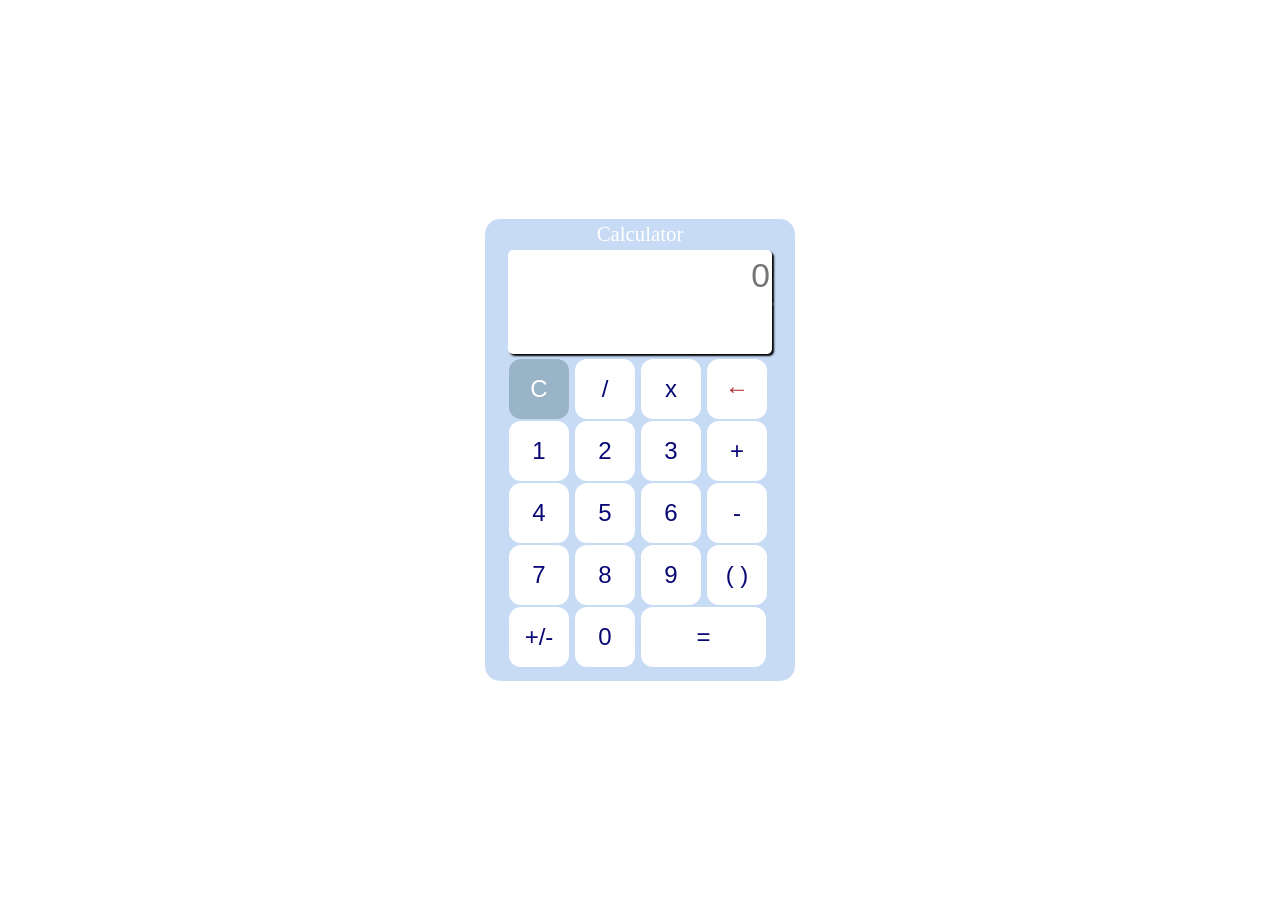
<file: calculator/index.html>
<!DOCTYPE html>
<html>
<head>
	<title>Math Calculator</title>
	<link rel="stylesheet" type="text/css" href="style.css">
	<script type="text/javascript" src="calculator.js"></script>
</head>
<body>
	<div id='calc-container'>
		<table>
			<tr>
				<td class="heading">
					Calculator
				</td>
			</tr>
			<td>
				<input type="text" id="input" placeholder="0" readonly="readonly">
				<input type="text" id="answer" readonly="readonly" style="color: #4545b4;">
			</td>
			<tr>
				<td>
					<input type="button" value=" C " onclick="clearScreen()" style="color: white; background: #99b3c7">
					<input type="button" value="/" onclick="getOperand('/')">
					<input type="button" value="x" onclick="getOperand('*')">
					<input type="button" value=" &#8592; " onclick="backspace()" style="color: #ad2a2a;">
					<br>
					<input type="button" value=" 1 " onclick="getNumber(1)">
					<input type="button" value=" 2 " onclick="getNumber(2)">
					<input type="button" value=" 3 " onclick="getNumber(3)">
					<input type="button" value="+" onclick="getOperand('+')">
					<br>
					<input type="button" value=" 4 " onclick="getNumber(4)">
					<input type="button" value=" 5 " onclick="getNumber(5)">
					<input type="button" value=" 6 " onclick="getNumber(6)">
					<input type="button" value="-" onclick="getOperand('-')">
					<br>
					<input type="button" value="7" onclick="getNumber(7)">
					<input type="button" value="8" onclick="getNumber(8)">
					<input type="button" value="9" onclick="getNumber(9)">
					<input type="button" value="( )" onclick="brackets()">
					<br>
					<input type="button" value="+/-" onclick="getOperand('-')">
					<input type="button" value=" 0 " onclick="getNumber(0)">
					<input type="button" value="=" onclick="compute()" style="width: 125px; ">
					<br>
				</td>
			</tr>
		</table>
	</div>
</body>
</html>
</file>
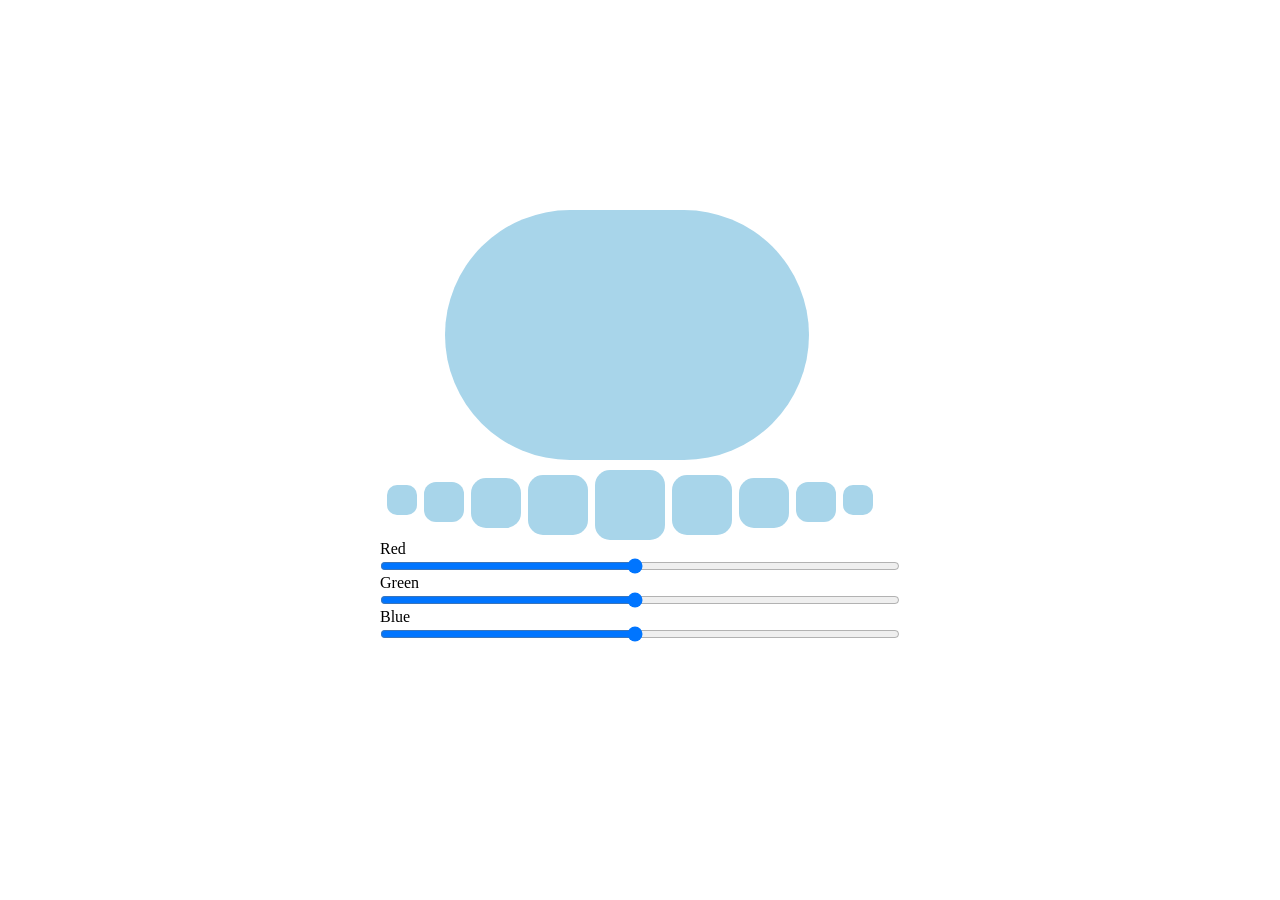
<file: rgb/rgb.html>
<!DOCTYPE html>
<html>
<head>
	<title>Color</title>
	<link rel="stylesheet" type="text/css" href="rgb.css">
</head>
<body>
	<div class="picker">
		<div id="display1"></div> 
		<display id="div">
            <display id="div1"></display>
            <display id="div2"></display>
            <display id="div3"></display>
            <display id="div4"></display>
            <display id="div5"></display>
            <display id="div6"></display>
            <display id="div7"></display>
            <display id="div8"></display>
            <display id="div9"></display>
        </display>
		Red <input type="range" id="red" min="0" max="255" step="1" value="125">
		Green <input type="range" id="green" min="0" max="255" step="1" value="125">
		Blue <input type="range" id="blue" min="0" max="255" step="1" value="125">
	</div>
	<script type="text/javascript" src="rgb.js"></script>
</body>
</html>
</file>
<file: calculator/style.css>
body {
    margin: 0;
}

#calc-container {
    height: 100vh;
    display: flex;
    align-items: center;
}

table {
	width: 270px;
	margin: 0 auto;
	background: #c8dbf5;;
	border: none;
	border-radius: 15px;
    padding: 0px 20px 10px;
}

.heading {
    color: white;
    font-size: 130%;
    text-align: center;
}

#input, #answer{
    width: 260px;
    height: 50px;
    font-size: 210%;
    text-align: right;
    border: none;
}

#input {
    border-radius: 5px 5px 0px 0px;
    box-shadow: 2px 2px 2px black;
    color: #92a5bf;
}

#answer {
    border-radius: 0px 0px 5px 5px;
    box-shadow: 2px 2px 2px black;
}

input[type=button]{
    height: 60px;
    width: 60px;
    font-size: 150%;
    color: #070776;
    background: white;
    margin: 1px;
    border-radius: 12px;
    border: none;
}

input[type=button]:hover {
    background: #84a7c4;
    cursor: pointer;
}
</file>
<file: rgb/rgb.css>
.picker {
	width: 520px;
	height: 480px;
	position: absolute;
	top: 0;
	bottom: 0;
	left: 0;
	right: 0;
	margin: auto;	
}

#display1 {
	width: 70%;
	height: 250px;
	background: #a8d5ea;
	transition: background 100ms;
	margin-top: 0px;
    margin-left: 65px;
    border-radius: 150px;
}
#div {
    display: flex;
    
}
#div1{
    width: 30px;
	height: 30px;
	background: #a8d5ea;
	margin-top: 25px;
    margin-left: 7px;
    border-radius: 10px;
}
#div2 {
    width: 40px;
	height: 40px;
	background: #a8d5ea;
	margin-top: 22px;
    margin-left: 7px;
    border-radius: 12px;
}
#div3 {
    width: 50px;
	height: 50px;
	background: #a8d5ea;
	margin-top: 18px;
    margin-left: 7px;
    border-radius: 15px;
}
#div4 {
    width: 60px;
	height: 60px;
	background: #a8d5ea;
	margin-top: 15px;
    margin-left: 7px;
    border-radius: 15px;
}
#div5 {
    width: 70px;
	height: 70px;
	background: #a8d5ea;
	margin-top: 10px;
    margin-left: 7px;
    border-radius: 15px;
}
#div6 {
    width: 60px;
	height: 60px;
	background: #a8d5ea;
	margin-top: 15px;
    margin-left: 7px;
    border-radius: 15px;
}
#div7 {
    width: 50px;
	height: 50px;
	background: #a8d5ea;
	margin-top: 18px;
    margin-left: 7px;
    border-radius: 15px;
}
#div8 {
    width: 40px;
	height: 40px;
	background: #a8d5ea;
	margin-top: 22px;
    margin-left: 7px;
    border-radius: 12px;
}
#div9 {
    width: 30px;
	height: 30px;
	background: #a8d5ea;
	margin-top: 25px;
    margin-left: 7px;
    border-radius: 10px;
}
input {
	display: block;
	width: 100%;
    margin: 0;
    box-sizing: border-box;
}
</file>
